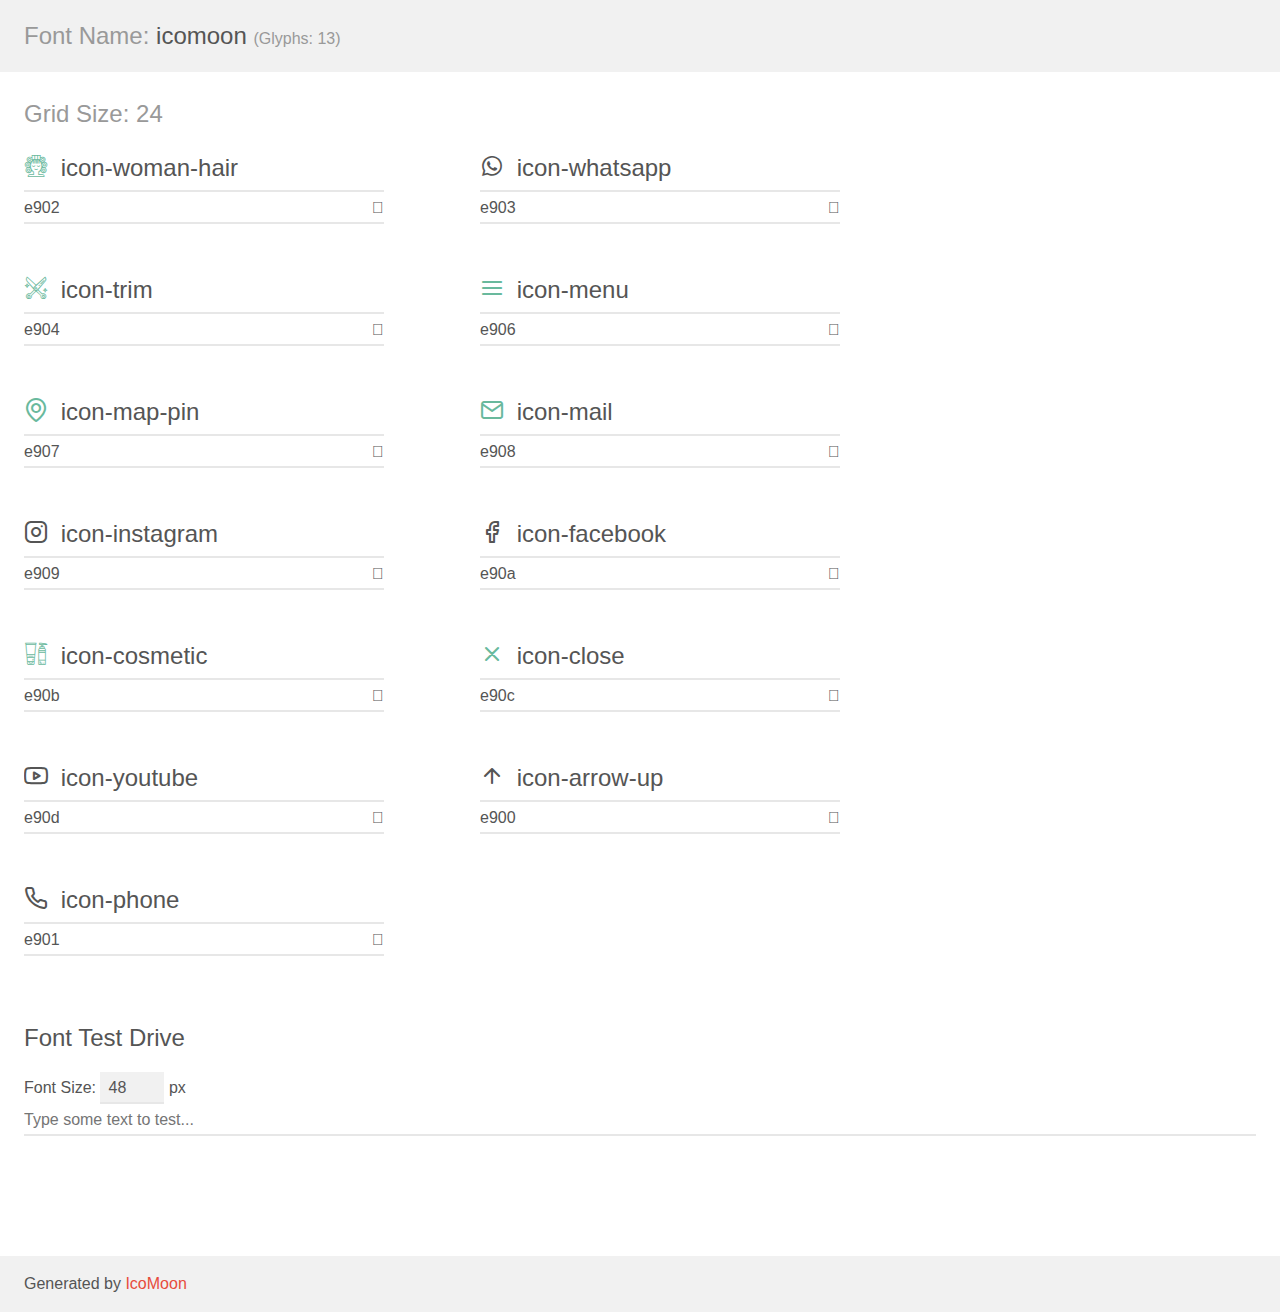
<file: assets/icomoon/demo.html>
<!doctype html>
<html>
<head>
    <meta charset="utf-8">
    <title>IcoMoon Demo</title>
    <meta name="description" content="An Icon Font Generated By IcoMoon.io">
    <meta name="viewport" content="width=device-width, initial-scale=1">
    <link rel="stylesheet" href="demo-files/demo.css">
    <link rel="stylesheet" href="style.css"></head>
<body>
    <div class="bgc1 clearfix">
        <h1 class="mhmm mvm"><span class="fgc1">Font Name:</span> icomoon <small class="fgc1">(Glyphs:&nbsp;13)</small></h1>
    </div>
    <div class="clearfix mhl ptl">
        <h1 class="mvm mtn fgc1">Grid Size: 24</h1>
        <div class="glyph fs1">
            <div class="clearfix bshadow0 pbs">
                <span class="icon-woman-hair"></span>
                <span class="mls"> icon-woman-hair</span>
            </div>
            <fieldset class="fs0 size1of1 clearfix hidden-false">
                <input type="text" readonly value="e902" class="unit size1of2" />
                <input type="text" maxlength="1" readonly value="&#xe902;" class="unitRight size1of2 talign-right" />
            </fieldset>
            <div class="fs0 bshadow0 clearfix hidden-true">
                <span class="unit pvs fgc1">liga: </span>
                <input type="text" readonly value="" class="liga unitRight" />
            </div>
        </div>
        <div class="glyph fs1">
            <div class="clearfix bshadow0 pbs">
                <span class="icon-whatsapp"></span>
                <span class="mls"> icon-whatsapp</span>
            </div>
            <fieldset class="fs0 size1of1 clearfix hidden-false">
                <input type="text" readonly value="e903" class="unit size1of2" />
                <input type="text" maxlength="1" readonly value="&#xe903;" class="unitRight size1of2 talign-right" />
            </fieldset>
            <div class="fs0 bshadow0 clearfix hidden-true">
                <span class="unit pvs fgc1">liga: </span>
                <input type="text" readonly value="" class="liga unitRight" />
            </div>
        </div>
        <div class="glyph fs1">
            <div class="clearfix bshadow0 pbs">
                <span class="icon-trim"></span>
                <span class="mls"> icon-trim</span>
            </div>
            <fieldset class="fs0 size1of1 clearfix hidden-false">
                <input type="text" readonly value="e904" class="unit size1of2" />
                <input type="text" maxlength="1" readonly value="&#xe904;" class="unitRight size1of2 talign-right" />
            </fieldset>
            <div class="fs0 bshadow0 clearfix hidden-true">
                <span class="unit pvs fgc1">liga: </span>
                <input type="text" readonly value="" class="liga unitRight" />
            </div>
        </div>
        <div class="glyph fs1">
            <div class="clearfix bshadow0 pbs">
                <span class="icon-menu"></span>
                <span class="mls"> icon-menu</span>
            </div>
            <fieldset class="fs0 size1of1 clearfix hidden-false">
                <input type="text" readonly value="e906" class="unit size1of2" />
                <input type="text" maxlength="1" readonly value="&#xe906;" class="unitRight size1of2 talign-right" />
            </fieldset>
            <div class="fs0 bshadow0 clearfix hidden-true">
                <span class="unit pvs fgc1">liga: </span>
                <input type="text" readonly value="" class="liga unitRight" />
            </div>
        </div>
        <div class="glyph fs1">
            <div class="clearfix bshadow0 pbs">
                <span class="icon-map-pin"></span>
                <span class="mls"> icon-map-pin</span>
            </div>
            <fieldset class="fs0 size1of1 clearfix hidden-false">
                <input type="text" readonly value="e907" class="unit size1of2" />
                <input type="text" maxlength="1" readonly value="&#xe907;" class="unitRight size1of2 talign-right" />
            </fieldset>
            <div class="fs0 bshadow0 clearfix hidden-true">
                <span class="unit pvs fgc1">liga: </span>
                <input type="text" readonly value="" class="liga unitRight" />
            </div>
        </div>
        <div class="glyph fs1">
            <div class="clearfix bshadow0 pbs">
                <span class="icon-mail"></span>
                <span class="mls"> icon-mail</span>
            </div>
            <fieldset class="fs0 size1of1 clearfix hidden-false">
                <input type="text" readonly value="e908" class="unit size1of2" />
                <input type="text" maxlength="1" readonly value="&#xe908;" class="unitRight size1of2 talign-right" />
            </fieldset>
            <div class="fs0 bshadow0 clearfix hidden-true">
                <span class="unit pvs fgc1">liga: </span>
                <input type="text" readonly value="" class="liga unitRight" />
            </div>
        </div>
        <div class="glyph fs1">
            <div class="clearfix bshadow0 pbs">
                <span class="icon-instagram"></span>
                <span class="mls"> icon-instagram</span>
            </div>
            <fieldset class="fs0 size1of1 clearfix hidden-false">
                <input type="text" readonly value="e909" class="unit size1of2" />
                <input type="text" maxlength="1" readonly value="&#xe909;" class="unitRight size1of2 talign-right" />
            </fieldset>
            <div class="fs0 bshadow0 clearfix hidden-true">
                <span class="unit pvs fgc1">liga: </span>
                <input type="text" readonly value="" class="liga unitRight" />
            </div>
        </div>
        <div class="glyph fs1">
            <div class="clearfix bshadow0 pbs">
                <span class="icon-facebook"></span>
                <span class="mls"> icon-facebook</span>
            </div>
            <fieldset class="fs0 size1of1 clearfix hidden-false">
                <input type="text" readonly value="e90a" class="unit size1of2" />
                <input type="text" maxlength="1" readonly value="&#xe90a;" class="unitRight size1of2 talign-right" />
            </fieldset>
            <div class="fs0 bshadow0 clearfix hidden-true">
                <span class="unit pvs fgc1">liga: </span>
                <input type="text" readonly value="" class="liga unitRight" />
            </div>
        </div>
        <div class="glyph fs1">
            <div class="clearfix bshadow0 pbs">
                <span class="icon-cosmetic"></span>
                <span class="mls"> icon-cosmetic</span>
            </div>
            <fieldset class="fs0 size1of1 clearfix hidden-false">
                <input type="text" readonly value="e90b" class="unit size1of2" />
                <input type="text" maxlength="1" readonly value="&#xe90b;" class="unitRight size1of2 talign-right" />
            </fieldset>
            <div class="fs0 bshadow0 clearfix hidden-true">
                <span class="unit pvs fgc1">liga: </span>
                <input type="text" readonly value="" class="liga unitRight" />
            </div>
        </div>
        <div class="glyph fs1">
            <div class="clearfix bshadow0 pbs">
                <span class="icon-close"></span>
                <span class="mls"> icon-close</span>
            </div>
            <fieldset class="fs0 size1of1 clearfix hidden-false">
                <input type="text" readonly value="e90c" class="unit size1of2" />
                <input type="text" maxlength="1" readonly value="&#xe90c;" class="unitRight size1of2 talign-right" />
            </fieldset>
            <div class="fs0 bshadow0 clearfix hidden-true">
                <span class="unit pvs fgc1">liga: </span>
                <input type="text" readonly value="" class="liga unitRight" />
            </div>
        </div>
        <div class="glyph fs1">
            <div class="clearfix bshadow0 pbs">
                <span class="icon-youtube"></span>
                <span class="mls"> icon-youtube</span>
            </div>
            <fieldset class="fs0 size1of1 clearfix hidden-false">
                <input type="text" readonly value="e90d" class="unit size1of2" />
                <input type="text" maxlength="1" readonly value="&#xe90d;" class="unitRight size1of2 talign-right" />
            </fieldset>
            <div class="fs0 bshadow0 clearfix hidden-true">
                <span class="unit pvs fgc1">liga: </span>
                <input type="text" readonly value="" class="liga unitRight" />
            </div>
        </div>
        <div class="glyph fs1">
            <div class="clearfix bshadow0 pbs">
                <span class="icon-arrow-up"></span>
                <span class="mls"> icon-arrow-up</span>
            </div>
            <fieldset class="fs0 size1of1 clearfix hidden-false">
                <input type="text" readonly value="e900" class="unit size1of2" />
                <input type="text" maxlength="1" readonly value="&#xe900;" class="unitRight size1of2 talign-right" />
            </fieldset>
            <div class="fs0 bshadow0 clearfix hidden-true">
                <span class="unit pvs fgc1">liga: </span>
                <input type="text" readonly value="" class="liga unitRight" />
            </div>
        </div>
        <div class="glyph fs1">
            <div class="clearfix bshadow0 pbs">
                <span class="icon-phone"></span>
                <span class="mls"> icon-phone</span>
            </div>
            <fieldset class="fs0 size1of1 clearfix hidden-false">
                <input type="text" readonly value="e901" class="unit size1of2" />
                <input type="text" maxlength="1" readonly value="&#xe901;" class="unitRight size1of2 talign-right" />
            </fieldset>
            <div class="fs0 bshadow0 clearfix hidden-true">
                <span class="unit pvs fgc1">liga: </span>
                <input type="text" readonly value="" class="liga unitRight" />
            </div>
        </div>
    </div>

    <!--[if gt IE 8]><!-->
    <div class="mhl clearfix mbl">
        <h1>Font Test Drive</h1>
        <label>
            Font Size: <input id="fontSize" type="number" class="textbox0 mbm"
            min="8" value="48" />
            px
        </label>
        <input id="testText" type="text" class="phl size1of1 mvl"
        placeholder="Type some text to test..." value=""/>
        <div id="testDrive" class="icon-" style="font-family: icomoon">&nbsp;
        </div>
    </div>
    <!--<![endif]-->
    <div class="bgc1 clearfix">
        <p class="mhl">Generated by <a href="https://icomoon.io/app">IcoMoon</a></p>
    </div>

    <script src="demo-files/demo.js"></script>
</body>
</html>
</file>
<file: assets/icomoon/demo-files/demo.css>
body {
  padding: 0;
  margin: 0;
  font-family: sans-serif;
  font-size: 1em;
  line-height: 1.5;
  color: #555;
  background: #fff;
}
h1 {
  font-size: 1.5em;
  font-weight: normal;
}
small {
  font-size: .66666667em;
}
a {
  color: #e74c3c;
  text-decoration: none;
}
a:hover, a:focus {
  box-shadow: 0 1px #e74c3c;
}
.bshadow0, input {
  box-shadow: inset 0 -2px #e7e7e7;
}
input:hover {
  box-shadow: inset 0 -2px #ccc;
}
input, fieldset {
  font-family: sans-serif;
  font-size: 1em;
  margin: 0;
  padding: 0;
  border: 0;
}
input {
  color: inherit;
  line-height: 1.5;
  height: 1.5em;
  padding: .25em 0;
}
input:focus {
  outline: none;
  box-shadow: inset 0 -2px #449fdb;
}
.glyph {
  font-size: 16px;
  width: 15em;
  padding-bottom: 1em;
  margin-right: 4em;
  margin-bottom: 1em;
  float: left;
  overflow: hidden;
}
.liga {
  width: 80%;
  width: calc(100% - 2.5em);
}
.talign-right {
  text-align: right;
}
.talign-center {
  text-align: center;
}
.bgc1 {
  background: #f1f1f1;
}
.fgc1 {
  color: #999;
}
.fgc0 {
  color: #000;
}
p {
  margin-top: 1em;
  margin-bottom: 1em;
}
.mvm {
  margin-top: .75em;
  margin-bottom: .75em;
}
.mtn {
  margin-top: 0;
}
.mtl, .mal {
  margin-top: 1.5em;
}
.mbl, .mal {
  margin-bottom: 1.5em;
}
.mal, .mhl {
  margin-left: 1.5em;
  margin-right: 1.5em;
}
.mhmm {
  margin-left: 1em;
  margin-right: 1em;
}
.mls {
  margin-left: .25em;
}
.ptl {
  padding-top: 1.5em;
}
.pbs, .pvs {
  padding-bottom: .25em;
}
.pvs, .pts {
  padding-top: .25em;
}
.unit {
  float: left;
}
.unitRight {
  float: right;
}
.size1of2 {
  width: 50%;
}
.size1of1 {
  width: 100%;
}
.clearfix:before, .clearfix:after {
  content: " ";
  display: table;
}
.clearfix:after {
  clear: both;
}
.hidden-true {
  display: none;
}
.textbox0 {
  width: 3em;
  background: #f1f1f1;
  padding: .25em .5em;
  line-height: 1.5;
  height: 1.5em;
}
#testDrive {
  display: block;
  padding-top: 24px;
  line-height: 1.5;
}
.fs0 {
  font-size: 16px;
}
.fs1 {
  font-size: 24px;
}
</file>
<file: assets/icomoon/style.css>
@font-face {
  font-family: 'icomoon';
  src: url('fonts/icomoon.eot?pw0330');
  src: url('fonts/icomoon.eot?pw0330#iefix') format('embedded-opentype'),
    url('fonts/icomoon.ttf?pw0330') format('truetype'),
    url('fonts/icomoon.woff?pw0330') format('woff'),
    url('fonts/icomoon.svg?pw0330#icomoon') format('svg');
  font-weight: normal;
  font-style: normal;
  font-display: block;
}

[class^='icon-'],
[class*=' icon-'] {
  /* use !important to prevent issues with browser extensions that change fonts */
  font-family: 'icomoon' !important;
  speak: never;
  font-style: normal;
  font-weight: normal;
  font-variant: normal;
  text-transform: none;
  line-height: 1;

  /* Better Font Rendering =========== */
  -webkit-font-smoothing: antialiased;
  -moz-osx-font-smoothing: grayscale;
}

.icon-woman-hair:before {
  content: '\e902';
  color: #69b99d;
}
.icon-whatsapp:before {
  content: '\e903';
}
.icon-trim:before {
  content: '\e904';
  color: #69b99d;
}
.icon-menu:before {
  content: '\e906';
  color: #69b99d;
}
.icon-map-pin:before {
  content: '\e907';
  color: #69b99d;
}
.icon-mail:before {
  content: '\e908';
  color: #69b99d;
}
.icon-instagram:before {
  content: '\e909';
}
.icon-facebook:before {
  content: '\e90a';
}
.icon-cosmetic:before {
  content: '\e90b';
  color: #69b99d;
}
.icon-close:before {
  content: '\e90c';
  color: #69b99d;
}
.icon-youtube:before {
  content: '\e90d';
}
.icon-arrow-up:before {
  content: '\e900';
}
.icon-phone:before {
  content: '\e901';
}
</file>
